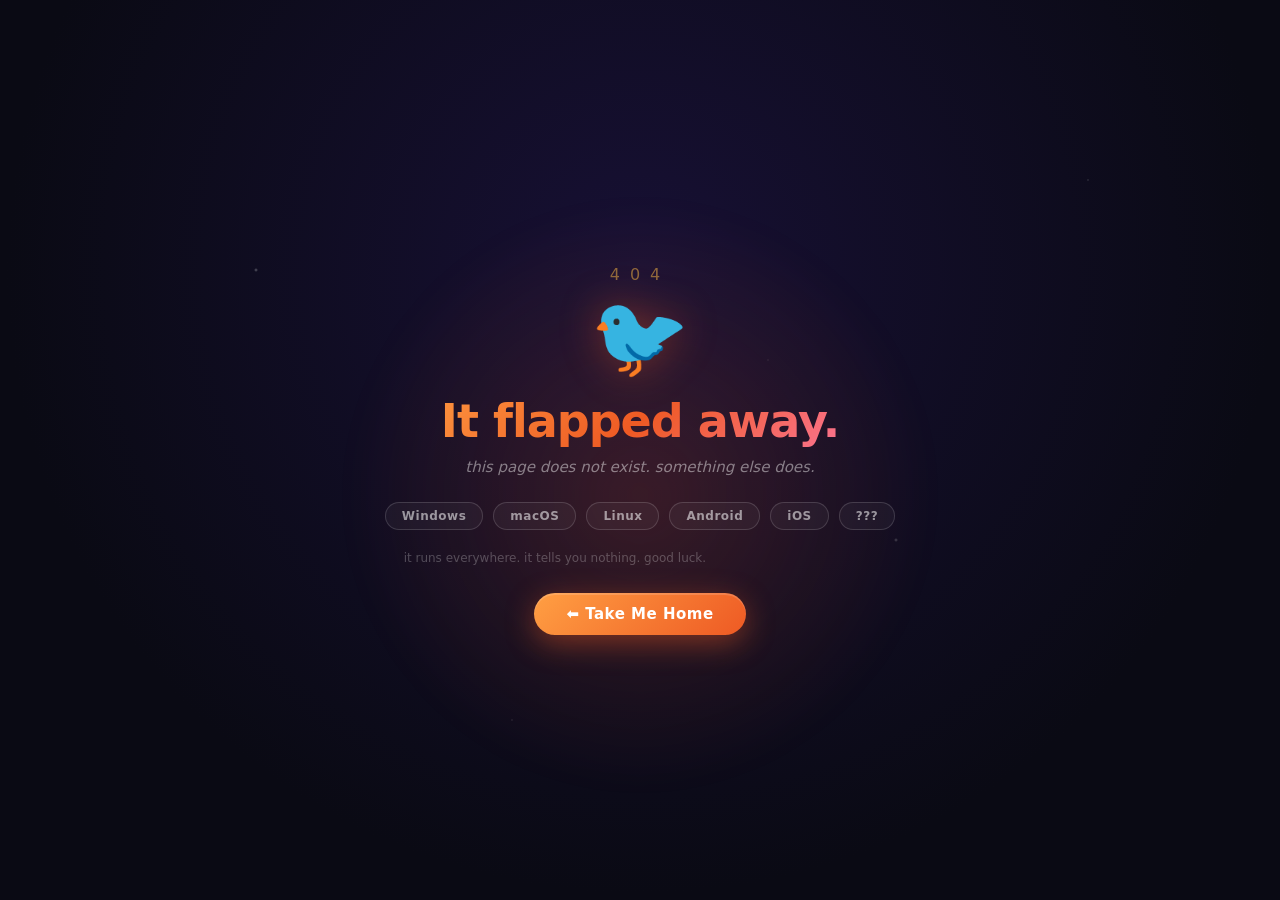
<file: floppy.html>
<!DOCTYPE html>
<html lang="en">
<head>
<meta charset="UTF-8">
<meta name="viewport" content="width=device-width, initial-scale=1.0, user-scalable=yes">

<!-- ─── Primary SEO ─────────────────────────────────────────────────── -->
<title>Floppy Bird</title>
<meta name="description" content="This page doesn't exist. Something else does. A playful 404 error page from DRAVKNOX Studios — it runs everywhere, tells you nothing, and sends you back home.">
<meta name="keywords" content="404, lost signal, DRAVKNOX Studios, not found, error page">
<meta name="author" content="DRAVKNOX-Studios">
<meta name="robots" content="noindex, follow">
<link rel="canonical" href="https://DRAVKNOX-Studios.github.io/floppy.html">

<!-- ─── Open Graph (Facebook / LinkedIn / Discord / WhatsApp) ───────── -->
<meta property="og:type" content="website">
<meta property="og:url" content="https://DRAVKNOX-Studios.github.io/floppy.html">
<meta property="og:site_name" content="DRAVKNOX Studios">
<meta property="og:title" content="Floppy Bird">
<meta property="og:description" content="This page doesn't exist. Something else does. A playful 404 from DRAVKNOX Studios — runs everywhere, tells you nothing. Good luck.">
<meta property="og:image" content="https://DRAVKNOX-Studios.github.io/assets/favicon/floppy/android-chrome-512x512.png">
<meta property="og:image:width" content="512">
<meta property="og:image:height" content="512">
<meta property="og:image:alt" content="DRAVKNOX Studios floppy disk icon">
<meta property="og:locale" content="en_US">

<!-- ─── Twitter / X Card ────────────────────────────────────────────── -->
<meta name="twitter:card" content="summary">
<meta name="twitter:site" content="@DRAVKNOX-Studios">
<meta name="twitter:creator" content="@DRAVKNOX-Studios">
<meta name="twitter:url" content="https://DRAVKNOX-Studios.github.io/floppy.html">
<meta name="twitter:title" content="Floppy Bird">
<meta name="twitter:description" content="This page doesn't exist. Something else does. It runs everywhere. It tells you nothing. Good luck.">
<meta name="twitter:image" content="https://DRAVKNOX-Studios.github.io/assets/favicon/floppy/android-chrome-512x512.png">
<meta name="twitter:image:alt" content="DRAVKNOX Studios floppy disk icon">

<!-- ─── Theme / PWA ─────────────────────────────────────────────────── -->
<meta name="theme-color" content="#0a0a0f">
<meta name="color-scheme" content="dark">
<meta name="application-name" content="DRAVKNOX Studios">
<meta name="mobile-web-app-capable" content="yes">
<meta name="apple-mobile-web-app-capable" content="yes">
<meta name="apple-mobile-web-app-status-bar-style" content="black-translucent">
<meta name="apple-mobile-web-app-title" content="DRAVKNOX Studios">

<!-- ─── Favicons ─────────────────────────────────────────────────────── -->
<link rel="icon" type="image/x-icon" href="assets/favicon/floppy/favicon.ico">
<link rel="icon" type="image/png" sizes="16x16" href="assets/favicon/floppy/favicon-16x16.png">
<link rel="icon" type="image/png" sizes="32x32" href="assets/favicon/floppy/favicon-32x32.png">
<link rel="apple-touch-icon" sizes="180x180" href="assets/favicon/floppy/apple-touch-icon.png">
<link rel="manifest" href="assets/favicon/floppy/site.webmanifest">

<!-- ─── Structured Data (JSON-LD) ───────────────────────────────────── -->
<script type="application/ld+json">
{
  "@context": "https://schema.org",
  "@type": "WebPage",
  "name": "Floppy Bird",
  "description": "A playful 404 error page from DRAVKNOX Studios.",
  "url": "https://DRAVKNOX-Studios.github.io/floppy.html",
  "isPartOf": {
    "@type": "WebSite",
    "name": "DRAVKNOX Studios",
    "url": "https://DRAVKNOX-Studios.github.io/"
  }
}
</script>

<link rel="stylesheet" href="css/floppy/floppy.css">
</head>
<body>
  <main class="wrap" aria-label="Floppy Bird 404 page" role="main">
    <div class="sky">
      <div class="stars"></div>
      <div class="glow"></div>
    </div>

    <div class="a11y-wrap">
      <div class="code">404</div>
      <div class="bird" id="bird" aria-label="Flappy the bird - click to re-roll the message" role="status">🐦</div>
      <h1 class="title" id="title">It flapped away.</h1>
      <p class="line" id="taunt">this page does not exist. something else does.</p>

      <div class="os-row" id="osRow" aria-label="Operating system compatibility pills">
        <span class="os-pill">Windows</span>
        <span class="os-pill">macOS</span>
        <span class="os-pill">Linux</span>
        <span class="os-pill">Android</span>
        <span class="os-pill">iOS</span>
        <span class="os-pill">???</span>
      </div>

      <p class="hint" id="hint" aria-describedby="taunt">it runs everywhere. it tells you nothing. good luck.</p>

      <a class="home-btn" href="index.html" aria-label="Take me home to DRAVKNOX Studios">⬅ Take Me Home</a>
    </div>
  </main>
</body>
</html>
</file>
<file: css/floppy/floppy.css>
*{margin:0;padding:0;box-sizing:border-box}
html,body{width:100%;height:100%;overflow:hidden;background:#0a0a14;font-family:'Segoe UI',system-ui,sans-serif}

/* Reduced motion */
body[data-motion="off"] .bird{
  animation:none;
}

/* Focus-visible outline — consistent with a11y-tree.css pattern */
.wrap :focus-visible{
  outline:2px solid var(--border-focus);
  outline-offset:3px;
  border-radius:var(--radius-sm);
}

/* Accessibility overlay wrapper */
.a11y-wrap{
  position:relative;
}

/* Region hint on focus */
.a11y-wrap:focus-visible::before{
  content:'';
  position:absolute;
  inset:-4px;
  border:1px solid var(--border-subtle);
  opacity:0.2;
  pointer-events:none;
  border-radius:var(--radius-xl);
  z-index:5;
}

.sky{position:fixed;inset:0;z-index:0;background:radial-gradient(ellipse at 50% 30%,#171034 0%,#0a0a14 70%)}
.stars{position:absolute;inset:0;
  background-image:radial-gradient(2px 2px at 20% 30%,#fff8,transparent),
    radial-gradient(2px 2px at 70% 60%,#fff6,transparent),
    radial-gradient(1px 1px at 40% 80%,#fff5,transparent),
    radial-gradient(1px 1px at 85% 20%,#fff7,transparent),
    radial-gradient(1px 1px at 60% 40%,#fff4,transparent);
  opacity:.6}
.glow{position:absolute;left:50%;top:55%;width:60vw;height:60vw;max-width:600px;max-height:600px;
  transform:translate(-50%,-50%);
  background:radial-gradient(circle,rgba(238,90,36,.18) 0%,transparent 70%);filter:blur(10px)}

.wrap{position:relative;z-index:1;width:100%;height:100%;display:flex;flex-direction:column;
  align-items:center;justify-content:center;text-align:center;padding:20px}

.code{font-size:clamp(13px,2vw,16px);letter-spacing:10px;color:rgba(255,190,70,.5);margin-bottom:4px}

.bird{font-size:clamp(48px,10vw,80px);margin:6px 0 10px;
  animation:flap 1.4s ease-in-out infinite;filter:drop-shadow(0 0 20px rgba(238,90,36,.4))}
@keyframes flap{0%,100%{transform:translateY(0) rotate(-6deg)}50%{transform:translateY(-18px) rotate(6deg)}}

.title{font-size:clamp(26px,5vw,46px);font-weight:900;letter-spacing:-1px;
  background:linear-gradient(135deg,#ff9f43,#ee5a24,#fd79a8);
  -webkit-background-clip:text;-webkit-text-fill-color:transparent;background-clip:text;margin-bottom:10px}

.line{font-size:clamp(12px,1.8vw,15px);color:rgba(255,255,255,.45);font-style:italic;margin-bottom:26px}

.os-row{display:flex;gap:10px;flex-wrap:wrap;justify-content:center;margin-bottom:18px}
.os-pill{padding:6px 16px;border-radius:999px;border:1px solid rgba(255,255,255,.15);
  background:rgba(255,255,255,.04);color:rgba(255,255,255,.55);font-size:clamp(10px,1.4vw,12px);
  font-weight:700;letter-spacing:.5px}

.hint{font-size:clamp(10px,1.4vw,12px);color:rgba(255,255,255,.25);max-width:340px;line-height:1.7;margin-bottom:24px}

.home-btn{display:inline-block;padding:12px 32px;border-radius:999px;text-decoration:none;
  font-size:clamp(13px,1.8vw,15px);font-weight:800;letter-spacing:.5px;color:#fff;
  background:linear-gradient(135deg,#ff9f43,#ee5a24);
  box-shadow:0 8px 30px rgba(238,90,36,.45),0 2px 0 rgba(255,255,255,.15) inset;
  transition:transform .14s,box-shadow .14s}
.home-btn:hover{transform:translateY(-2px) scale(1.03);box-shadow:0 12px 36px rgba(238,90,36,.6)}
.home-btn:active{transform:scale(.97)}
</file>
